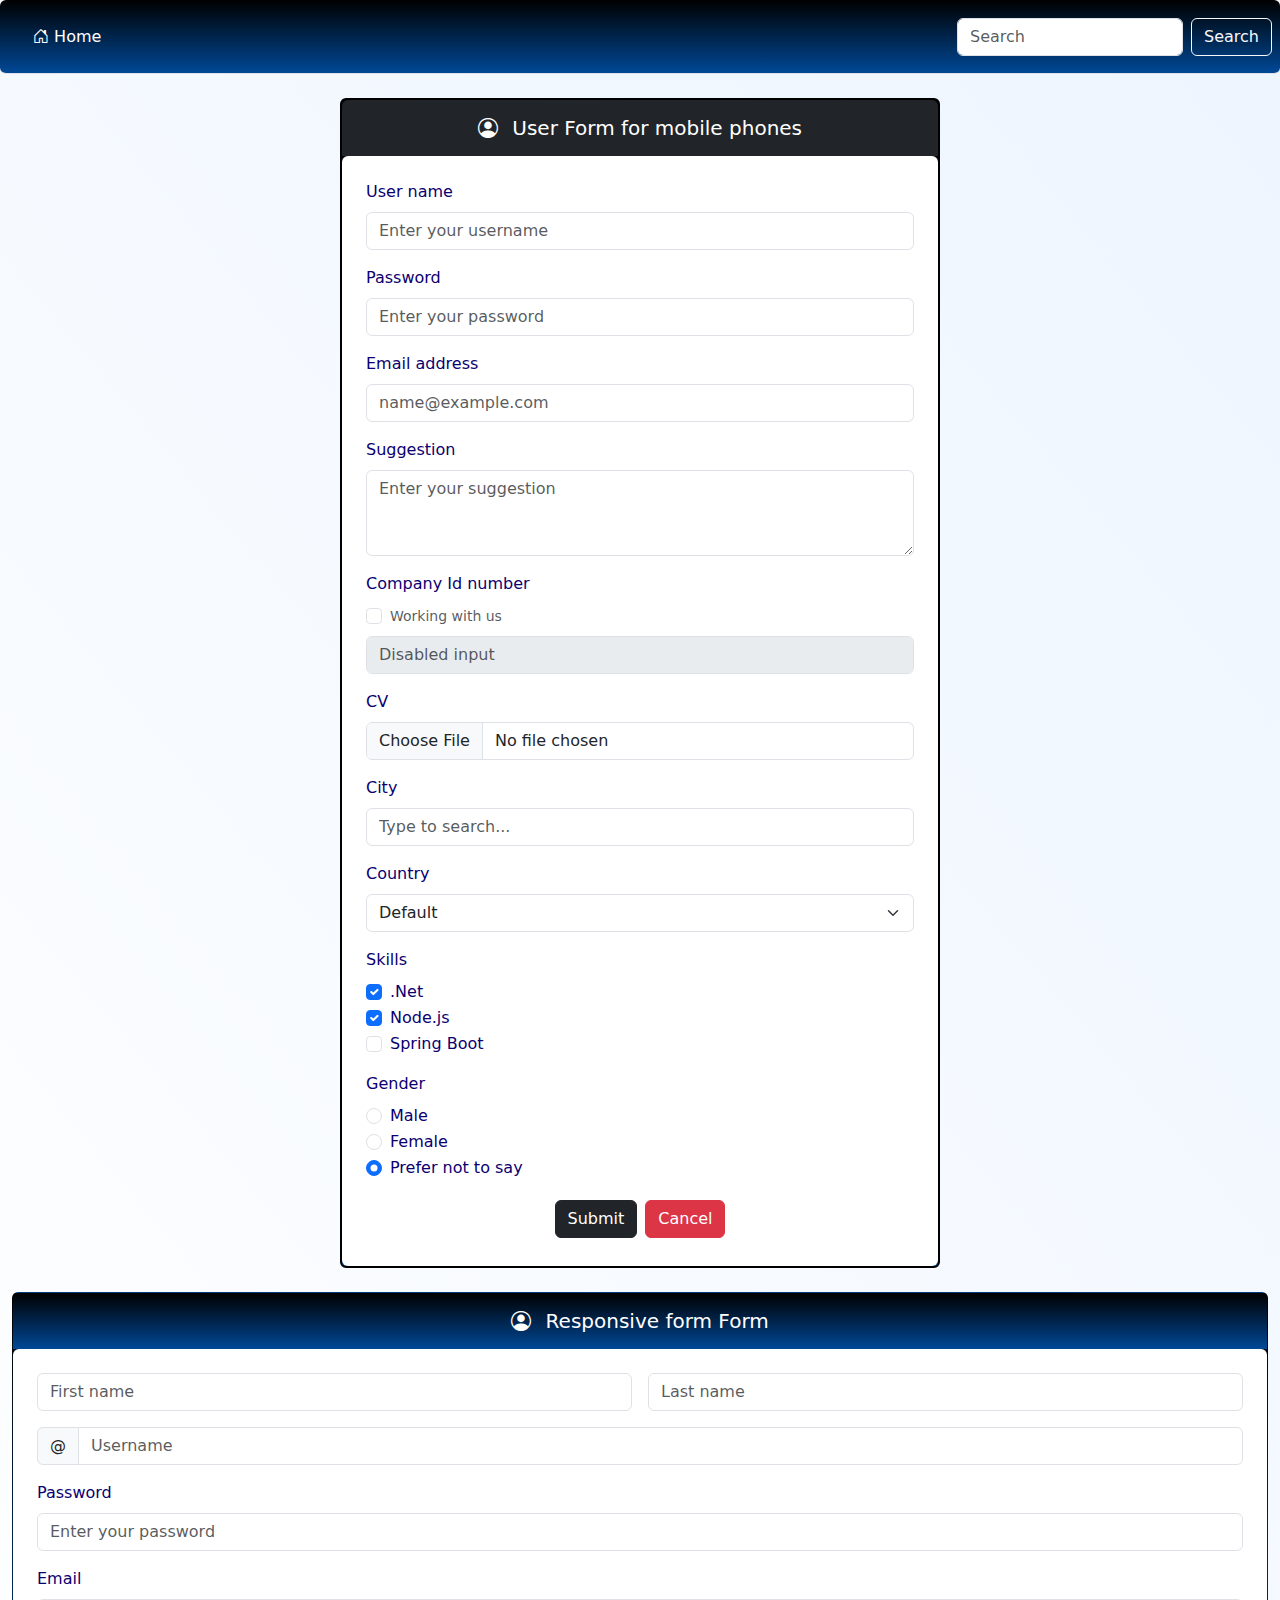
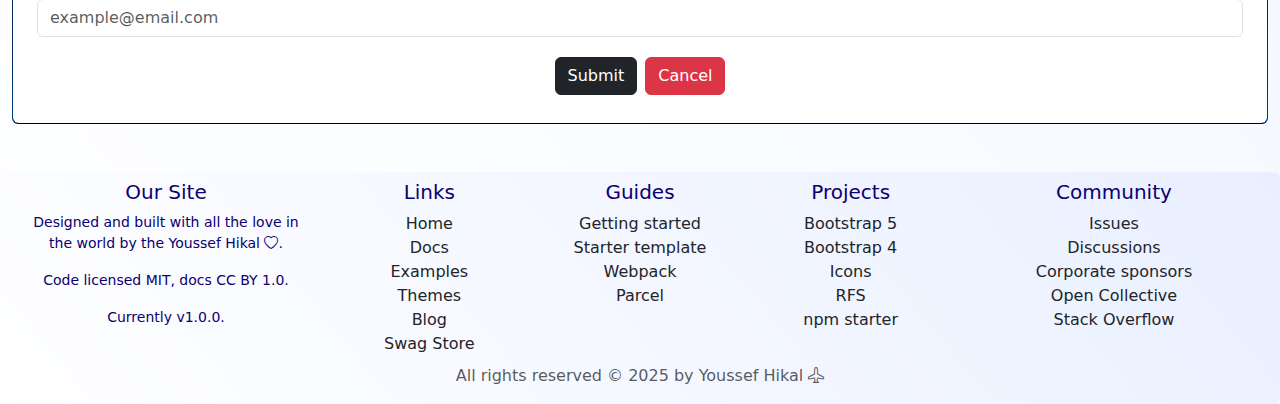
<file: forms.html>
<!DOCTYPE html>
<html lang="en">
<head>
    <meta charset="UTF-8">
    <meta name="viewport" content="width=device-width, initial-scale=1.0">
    <link rel="stylesheet" href="style.css" />
    <link
      rel="stylesheet"
      href="https://cdn.jsdelivr.net/npm/bootstrap@5.3.5/dist/css/bootstrap.min.css"
    />
    <link rel="stylesheet" href="https://cdn.jsdelivr.net/npm/bootstrap-icons@1.10.5/font/bootstrap-icons.css" />
    <title>Forms</title>
</head>
<body>
    
    <header>
        <nav class="navbar nav nav-tabs navbar-expand-lg bg-mixed rounded">
          <div>
            <!-- <h3 class="text-white m-4"> </i>Site Name</h3> -->
            </div>       

        <div class="d-flex"  id="navbarNav">
            <ul class="nav">
              <li class="nav-item">
                <a class="nav-link text-white p-3 ms-3 " href="index.html"> <i class="bi bi-house-door"> </i>Home</a>
              </li>
            </ul>
          </div>
              <form class="d-flex ms-auto p-2">
                  <input
                  class="form-control me-2 "
                  type="search"
                  placeholder="Search"
                  aria-label="Search"
                  />
                  <button class="btn btn-outline-light" type="submit">Search</button>
                </form>
        </nav>
      </header>

<!-- fixed width -->
<div class="container-fluid">
    <div class="card bg-mixed h5 rounded mx-auto my-4" style="max-width: 600px; border: 2px solid black;">
        <div class="text-center text-white p-3 bg-dark rounded-top">
            <i class="bi bi-person-circle"></i>
            <span class="ms-2">User Form for mobile phones</span>
        </div>
        <form class="form-control border-0 p-4">
            <div class="mb-3">
                <label class="form-label">User name</label>
                <input class="form-control" type="text" placeholder="Enter your username">
            </div>
            <div class="mb-3">
                <label class="form-label">Password</label>
                <input class="form-control" type="password" placeholder="Enter your password">
            </div>
            <div class="mb-3">
                <label class="form-label">Email address</label>
                <input type="email" class="form-control" placeholder="name@example.com">
            </div>
            <div class="mb-3">
                <label class="form-label">Suggestion</label>
                <textarea class="form-control" rows="3" placeholder="Enter your suggestion"></textarea>
            </div>
            <div class="mb-3">
                <label class="form-label">Company Id number</label>
                <div class="form-check">
                    <input type="checkbox" class="form-check-input me-2">
                    <label class="form-check-label text-muted small">Working with us</label>
                </div>
                <input class="form-control mt-2" type="text" placeholder="Disabled input" disabled>
            </div>
            <div class="mb-3">
                <label class="form-label">CV</label>
                <input class="form-control" type="file">
            </div>
            <div class="mb-3">
                <label class="form-label">City</label>
                <input class="form-control" list="datalistOptions" placeholder="Type to search...">
                <datalist id="datalistOptions">
                    <option value="Stockholm">
                    <option value="Malmö">
                    <option value="Gothenburg">
                    <option value="Copenhagen">
                    <option value="Oslo">
                    <option value="Helsinki">
                    <option value="Linköping">
                    <option value="Uppsala">
                    <option value="Lund">
                </datalist>
            </div>
            <div class="mb-3">
                <label class="form-label">Country</label>
                <select class="form-select">
                    <option selected>Default</option>
                    <option value="1">Sweden</option>
                    <option value="2">Denmark</option>
                    <option value="3">Finland</option>
                </select>
            </div>
            <div class="mb-3">
                <label class="form-label">Skills</label>
                <div class="form-check">
                    <input class="form-check-input" type="checkbox" value="" checked>
                    <label class="form-check-label">.Net</label>
                </div>
                <div class="form-check">
                    <input class="form-check-input" type="checkbox" value="" checked>
                    <label class="form-check-label">Node.js</label>
                </div>
                <div class="form-check">
                    <input class="form-check-input" type="checkbox" value="">
                    <label class="form-check-label">Spring Boot</label>
                </div>
            </div>
            <div class="mb-3">
                <label class="form-label">Gender</label>
                <div class="form-check">
                    <input class="form-check-input" type="radio" name="gender" id="male">
                    <label class="form-check-label" for="male">Male</label>
                </div>
                <div class="form-check">
                    <input class="form-check-input" type="radio" name="gender" id="female">
                    <label class="form-check-label" for="female">Female</label>
                </div>
                <div class="form-check">
                    <input class="form-check-input" type="radio" name="gender" id="preferNotToSay" checked>
                    <label class="form-check-label" for="preferNotToSay">Prefer not to say</label>
                </div>
            </div>
            <div class="d-flex justify-content-center">
                <button type="submit" class="btn btn-dark m-1">Submit</button>
                <button type="button" class="btn btn-danger m-1">Cancel</button>
            </div>
        </form>
    </div>
</div>

<!-- Dynmaic adjustbale table -->
<div class="container-fluid">
    <div class="card bg-mixed h5 rounded dynamic-width">
        <div class="text-center text-white p-3 bg-mixed rounded-top">
            <i class="bi bi-person-circle"></i>
            <span class="ms-2">Responsive form Form</span>
        </div>
        <form class="form-control border-0 p-4">
            <div class="row g-3 mb-3">
                <div class="col">
                  <input type="text" class="form-control" placeholder="First name" aria-label="First name">
                </div>
                <div class="col">
                  <input type="text" class="form-control" placeholder="Last name" aria-label="Last name">
                </div>
              </div>
              <div class="col-auto mb-3">
                <label class="visually-hidden" for="autoSizingInputGroup">Username</label>
                <div class="input-group">
                  <div class="input-group-text">@</div>
                  <input type="text" class="form-control" id="autoSizingInputGroup" placeholder="Username">
                </div>
              </div>
            
            <div class="mb-3">
                <label class="form-label">Password</label>
                <input class="form-control" type="password" placeholder="Enter your password">
            </div>

            <div class="mb-3">
                <label for="" class="form-label">Email</label>
                <input type="email" placeholder="example@email.com" class="form-control">
            </div>
            <div class="d-flex justify-content-center">
                <button type="submit" class="btn btn-dark m-1">Submit</button>
                <button type="button" class="btn btn-danger m-1">Cancel</button>
            </div>
        </form>
    </div>
</div>
<!--  -->
<!--  
<div class="container-fluid border border-2 border-light rounded my-4">
    <div class="card bg-success h5 rounded mx-auto my-4 dynamic-width">
        <div class="text-center text-white p-3 bg-success rounded-top">
            <i class="bi bi-person-circle"></i>
            <span class="ms-2">Form Validation</span>
        </div>

    
    <form action="" class="form-control">
        <form class="row g-3">
            <div class="col-md-4">
              <label for="validationServer01" class="form-label">First name</label>
              <input type="text" class="form-control is-valid" id="validationServer01" value="" required>
              <div class="valid-feedback">
                Looks good!
              </div>
            </div>
            <div class="col-md-4">
              <label for="validationServer02" class="form-label">Last name</label>
              <input type="text" class="form-control " id="validationServer02" value="" required>
              <div class="valid-feedback">
                Looks good!
              </div>
            </div>
            <div class="col-md-4">
              <label for="validationServerUsername" class="form-label">Username</label>
              <div class="input-group has-validation">
                <span class="input-group-text" id="inputGroupPrepend3">@</span>
                <input type="text" class="form-control is-invalid" id="validationServerUsername" aria-describedby="inputGroupPrepend3 validationServerUsernameFeedback" required>
                <div id="validationServerUsernameFeedback" class="invalid-feedback">
                  Please choose a username.
                </div>
              </div>
            </div>
            <div class="col-md-6">
              <label for="validationServer03" class="form-label">City</label>
              <input type="text" class="form-control is-invalid" id="validationServer03" aria-describedby="validationServer03Feedback" required>
              <div id="validationServer03Feedback" class="invalid-feedback">
                Please provide a valid city.
              </div>
            </div>
            <div class="col-md-3">
              <label for="validationServer04" class="form-label">State</label>
              <select class="form-select is-invalid" id="validationServer04" aria-describedby="validationServer04Feedback" required>
                <option selected disabled value="">Choose...</option>
                <option>...</option>
              </select>
              <div id="validationServer04Feedback" class="invalid-feedback">
                Please select a valid state.
              </div>
            </div>
            <div class="col-md-3">
              <label for="validationServer05" class="form-label">Zip</label>
              <input type="text" class="form-control is-invalid" id="validationServer05" aria-describedby="validationServer05Feedback" required>
              <div id="validationServer05Feedback" class="invalid-feedback">
                Please provide a valid zip.
              </div>
            </div>
            <div class="col-12">
              <div class="form-check">
                <input class="form-check-input is-invalid" type="checkbox" value="" id="invalidCheck3" aria-describedby="invalidCheck3Feedback" required>
                <label class="form-check-label" for="invalidCheck3">
                  Agree to terms and conditions
                </label>
                <div id="invalidCheck3Feedback" class="invalid-feedback">
                  You must agree before submitting.
                </div>
              </div>
            </div>
            <div class="col-12">
              <button class="btn btn-success mb-3" type="submit">Submit form</button>
            </div>
          </form>
    </form>
</div>
</div>
 -->

 
<footer class="bg-mixed-2 rounded text-center p-2 mt-5">
    <div class="container-fluid">
        <div class="row">
                <!-- Column 1 -->
            <div class="col-md-3">
                <h5>Our Site</h5>
                <p class="small">
                    Designed and built with all the love in the world by the Youssef Hikal <i class="bi bi-heart"></i>.
                </p>
                <p class="small">Code licensed MIT, docs CC BY 1.0.</p>
                <p class="small">Currently v1.0.0.</p>       
            </div>
            <!-- Column 2 -->
            <div class="col-md-2">
                <h5>Links</h5>
                <ul class="nav flex-column">
                    <li class="nav-item"><a class="nav-link p-0 text-dark" href="#">Home</a></li>
                    <li class="nav-item"><a class="nav-link p-0 text-dark" href="#">Docs</a></li>
                    <li class="nav-item"><a class="nav-link p-0 text-dark" href="#">Examples</a></li>
                    <li class="nav-item"><a class="nav-link p-0 text-dark" href="#">Themes</a></li>
                    <li class="nav-item"><a class="nav-link p-0 text-dark" href="#">Blog</a></li>
                    <li class="nav-item"><a class="nav-link p-0 text-dark" href="#">Swag Store</a></li>
                </ul>
            </div>

            <!-- Column 3 -->
            <div class="col-md-2">
                <h5>Guides</h5>
                <ul class="nav flex-column">
                    <li class="nav-item"><a class="nav-link p-0 text-dark" href="#">Getting started</a></li>
                    <li class="nav-item"><a class="nav-link p-0 text-dark" href="#">Starter template</a></li>
                    <li class="nav-item"><a class="nav-link p-0 text-dark" href="#">Webpack</a></li>
                    <li class="nav-item"><a class="nav-link p-0 text-dark" href="#">Parcel</a></li>
                </ul>
            </div>

            <!-- Column 4 -->
            <div class="col-md-2">
                <h5>Projects</h5>
                <ul class="nav flex-column">
                    <li class="nav-item"><a class="nav-link p-0 text-dark" href="#">Bootstrap 5</a></li>
                    <li class="nav-item"><a class="nav-link p-0 text-dark" href="#">Bootstrap 4</a></li>
                    <li class="nav-item"><a class="nav-link p-0 text-dark" href="#">Icons</a></li>
                    <li class="nav-item"><a class="nav-link p-0 text-dark" href="#">RFS</a></li>
                    <li class="nav-item"><a class="nav-link p-0 text-dark" href="#">npm starter</a></li>
                </ul>
            </div>

            <!-- Column 5 -->
            <div class="col-md-3">
                <h5>Community</h5>
                <ul class="nav flex-column">
                    <li class="nav-item"><a class="nav-link p-0 text-dark" href="#">Issues</a></li>
                    <li class="nav-item"><a class="nav-link p-0 text-dark" href="#">Discussions</a></li>
                    <li class="nav-item"><a class="nav-link p-0 text-dark" href="#">Corporate sponsors</a></li>
                    <li class="nav-item"><a class="nav-link p-0 text-dark" href="#">Open Collective</a></li>
                    <li class="nav-item"><a class="nav-link p-0 text-dark" href="#">Stack Overflow</a></li>
                </ul>
            </div>
        </div>
    
    <p class="text-white text-muted m-2">All rights reserved &copy; 2025 by Youssef Hikal <i class="bi bi-airplane"></i></p>
    </div>
</footer>
</body>
</html>
</file>
<file: style.css>
body {
    background: linear-gradient( 50deg,#ffffff,#edf5ff);
}

div {
    color: rgb(11, 0, 112);
}



.bg-mixed {
    background: linear-gradient(180deg,#000000,#004896);
}

.bg-mixed-2 {
    background: linear-gradient(50deg, #ffffff, #e9efff); 
    color: #0a0a0a; 
}


.carousel-inner img {
    
    border-radius: 10px; 
}

#menu li a {
    color: #000f53;
}

@media (max-width: 768px) {
    .offcanvas-start {
      width: 50% !important;
    }
  }

  @media (min-width: 769px) {
    .offcanvas-start {
      width: 25% !important;
    }
  }
</file>
